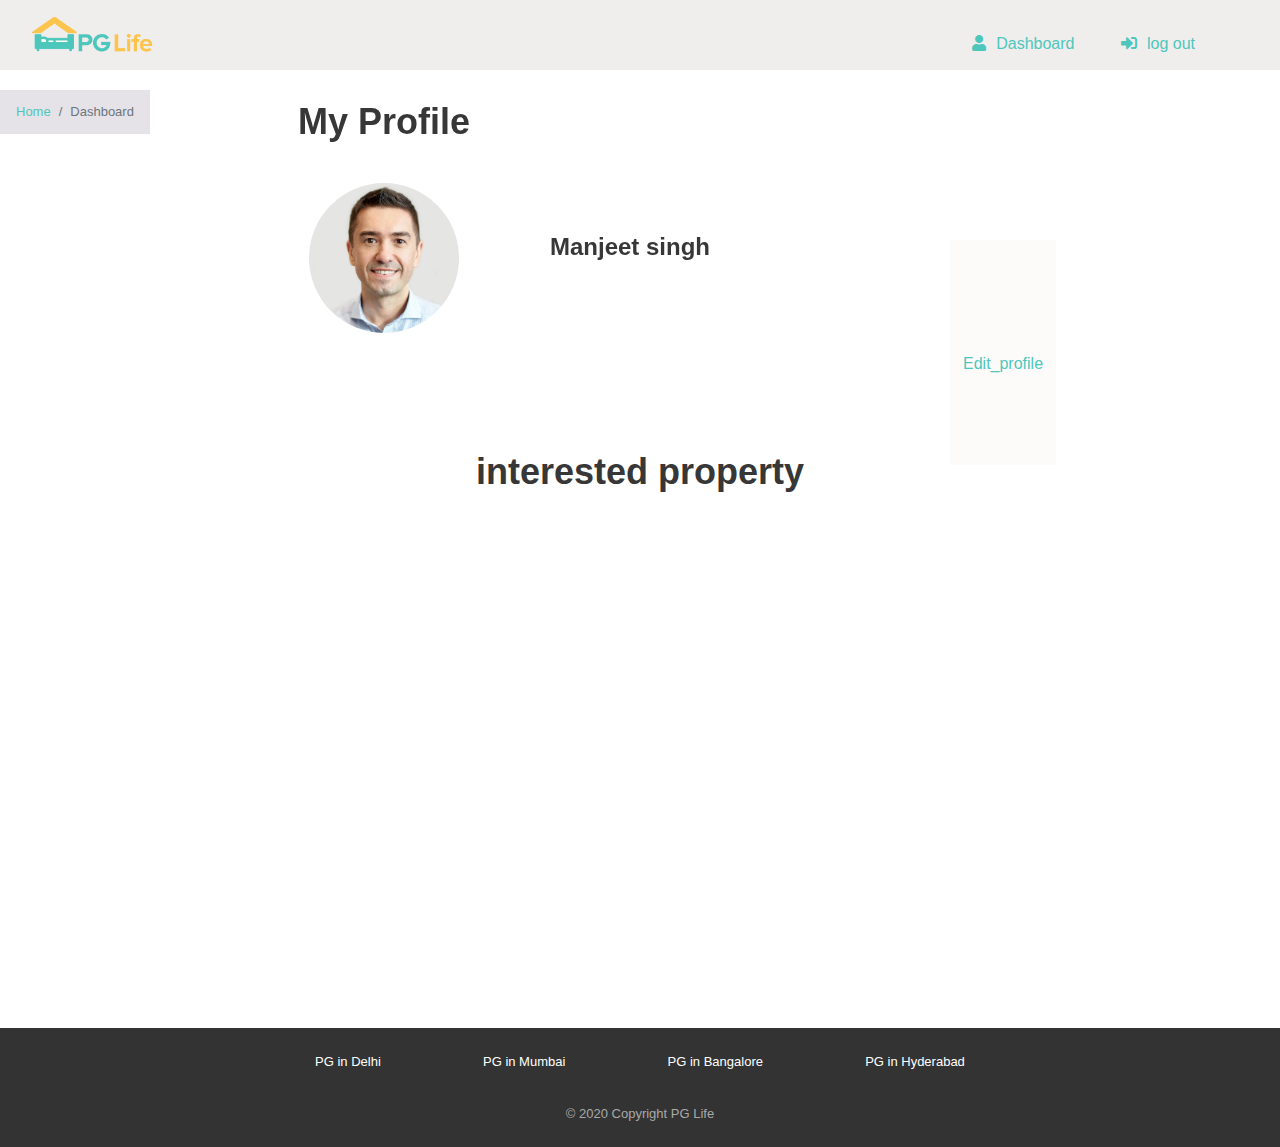
<file: dashboard.html>
<!DOCTYPE html>
<html lang="en">

<head>
    <meta charset="UTF-8">
    <meta http-equiv="X-UA-Compatible" content="IE=edge">
    <meta name="viewport" content="width=device-width, initial-scale=1.0">
    <title>html</title>
    <link href="https://use.fontawesome.com/releases/v5.11.2/css/all.css" rel="stylesheet" />

    <link rel="stylesheet" href="dashboard.html">
    <link rel="stylesheet" href="CSS/bootstrap.min.css">
    <link rel="stylesheet" href="CSS/common.css">
    <link rel="stylesheet" href="CSS/dashboard.css">
</head>

<body>
    <header>
        <div class="nav">
            <div class="btn">
                <div class="dlogo">
                    <a href=""><img src="img/logo.png" alt=""></a>
                </div>
                <div class="navicon">
                    <ul>
                        <li class="dactive"><a href="dashboard.html"><i
                                    class="fas fa-user"></i><span>Dashboard</span></a>
                        </li>
                        <li class="dactive"><a href="#"><i class=" fas fa-sign-in-alt"></i><span>log out</span></a></li>
                    </ul>
                </div>
            </div>

        </div>
    </header>
    <!-- <div class="modal-dialog modal-sm">...</div> -->

    <div class="bread">

        <ol class="breadcrumb">
            <li class="breadcrumb-item"><a href="home_page.html">Home</a></li>
            <li class="breadcrumb-item active" aria-current="page">Dashboard</li>
        </ol>
    </div>




    <section>
        <div class="profile">

            <h1>My Profile</h1>
            <img src="img/man.png" alt="">

        </div>
        <div class="content">
            <h4>Manjeet singh</h4>

        </div>
        <div class="button">
            <button type="button" class="btn btn-link">Edit_profile</button>
        </div>
    </section>

    <section>
        <div class="intproperty">
            <h1>interested property</h1>
            <div class="sp">

            </div>
        </div>
    </section>
    <div class="footer">
        <div class="page-container footer-container">
            <div class="footer-cities">
                <div class="footer-city">
                    <a href="property_list.html">PG in Delhi</a>
                </div>
                <div class="footer-city">
                    <a href="property_list.html">PG in Mumbai</a>
                </div>
                <div class="footer-city">
                    <a href="property_list.html">PG in Bangalore</a>
                </div>
                <div class="footer-city">
                    <a href="property_list.html">PG in Hyderabad</a>
                </div>
            </div>
            <div class="footer-copyright">© 2020 Copyright PG Life </div>
        </div>
    </div>

</body>

</html>
</file>
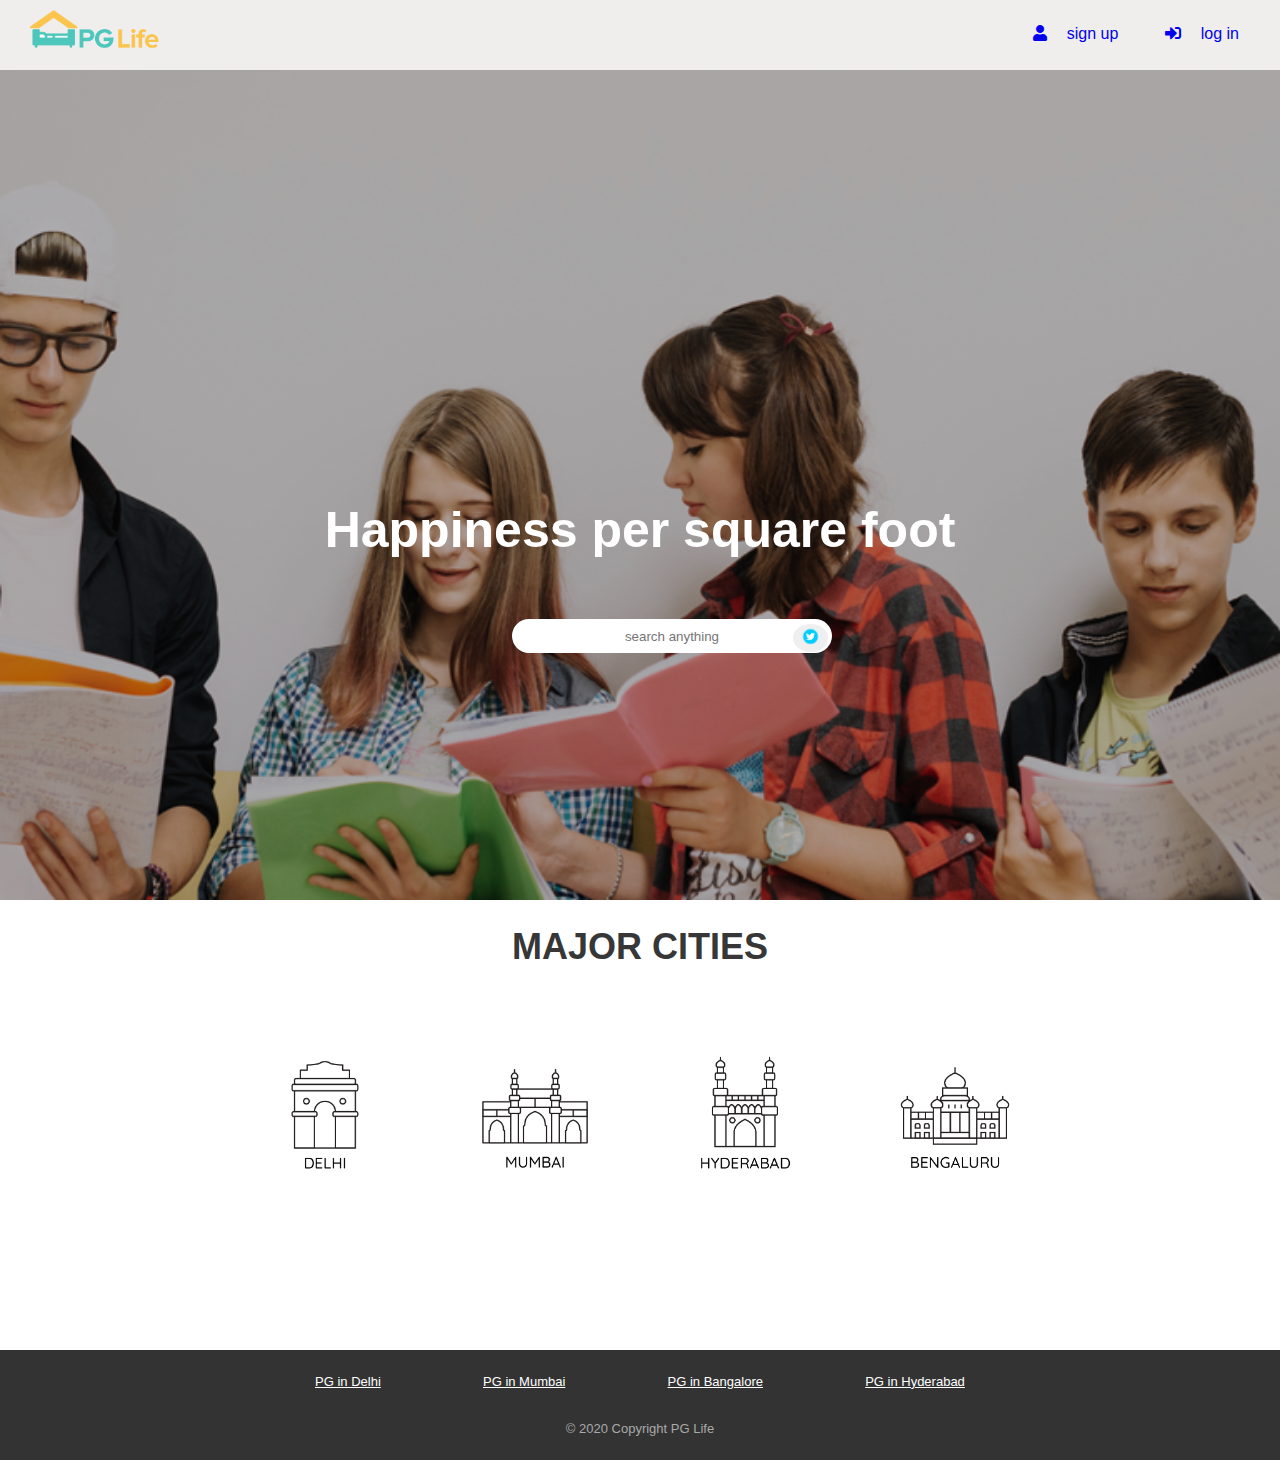
<file: home_page.html>
<!DOCTYPE html>
<html lang="en">

<head>
    <meta charset="UTF-8">
    <meta http-equiv="X-UA-Compatible" content="IE=edge">
    <meta name="viewport" content="width=device-width, initial-scale=1.0">
    <link href="https://use.fontawesome.com/releases/v5.11.2/css/all.css" rel="stylesheet" />
    <title>Home Page</title>
    <link rel="stylesheet" href="CSS/style.css">
    <link rel="stylesheet" href="property_detail.html">
    <link rel="stylesheet" href="CSS/property_detail.css">
    <link rel="stylesheet" href="CSS/common.css">
    <!-- <link rel="stylesheet" href="CSS/bootstrap.min.css"> -->
    <link rel="stylesheet" href="dashboard.html">
    <link rel="stylesheet" href="CSS/dashboard.css">


</head>

<body>
    <section class="half1">
        <header>

            <div class="main">
                <div class="nav">
                    <div class="btn">
                        <div class="logo">
                            <a href=""><img src="img/logo.png" alt=""></a>
                        </div>
                        <ul>
                            <li class="active"><a href="SIGN_IN.HTML"><i class="fas fa-user"></i><span>sign
                                        up</span></a></li>
                            <li class="a1"><a href="#"><i class=" fas fa-sign-in-alt"></i><span>log in</span></a></li>
                        </ul>
                    </div>

                </div>
                <div class="searchbar">
                    <form action="" class="search-bar">
                        <input type="text" placeholder="search anything">
                        <button type="submit">
                            <a href="https://en.wikipedia.org/wiki/Hanuman"><img src="img/twitter.png"></a>
                        </button>
                    </form>
                </div>
            </div>


            <div class="title">
                <h1>Happiness per square foot</h1>
            </div>
        </header>
    </section>
    <section>

        <div class="half">
            <h1>MAJOR CITIES</h1>
        </div>
        <div class="class2">
            <div class="delhi">
                <a href="property_detail.html"><img src="img/delhi.png" alt=""></a>

            </div>
            <div class="mumbai">
                <a href="property_detail.html"><img src="img/mumbai.png" alt=""></a>

            </div>
            <div class="Hyderabad">
                <a href="property_detail.html"><img src="img/hyderabad.png" alt=""></a>

            </div>
            <div class="bengalore">
                <a href="property_detail.html"><img src="img/bangalore.png" alt=""></a>

            </div>
        </div>
        <div class="footer">
            <div class="page-container footer-container">
                <div class="footer-cities">
                    <div class="footer-city">
                        <a href="property_list.html">PG in Delhi</a>
                    </div>
                    <div class="footer-city">
                        <a href="property_list.html">PG in Mumbai</a>
                    </div>
                    <div class="footer-city">
                        <a href="property_list.html">PG in Bangalore</a>
                    </div>
                    <div class="footer-city">
                        <a href="property_list.html">PG in Hyderabad</a>
                    </div>
                </div>
                <div class="footer-copyright">© 2020 Copyright PG Life </div>
            </div>
        </div>
    </section>

</body>

</html>
</file>
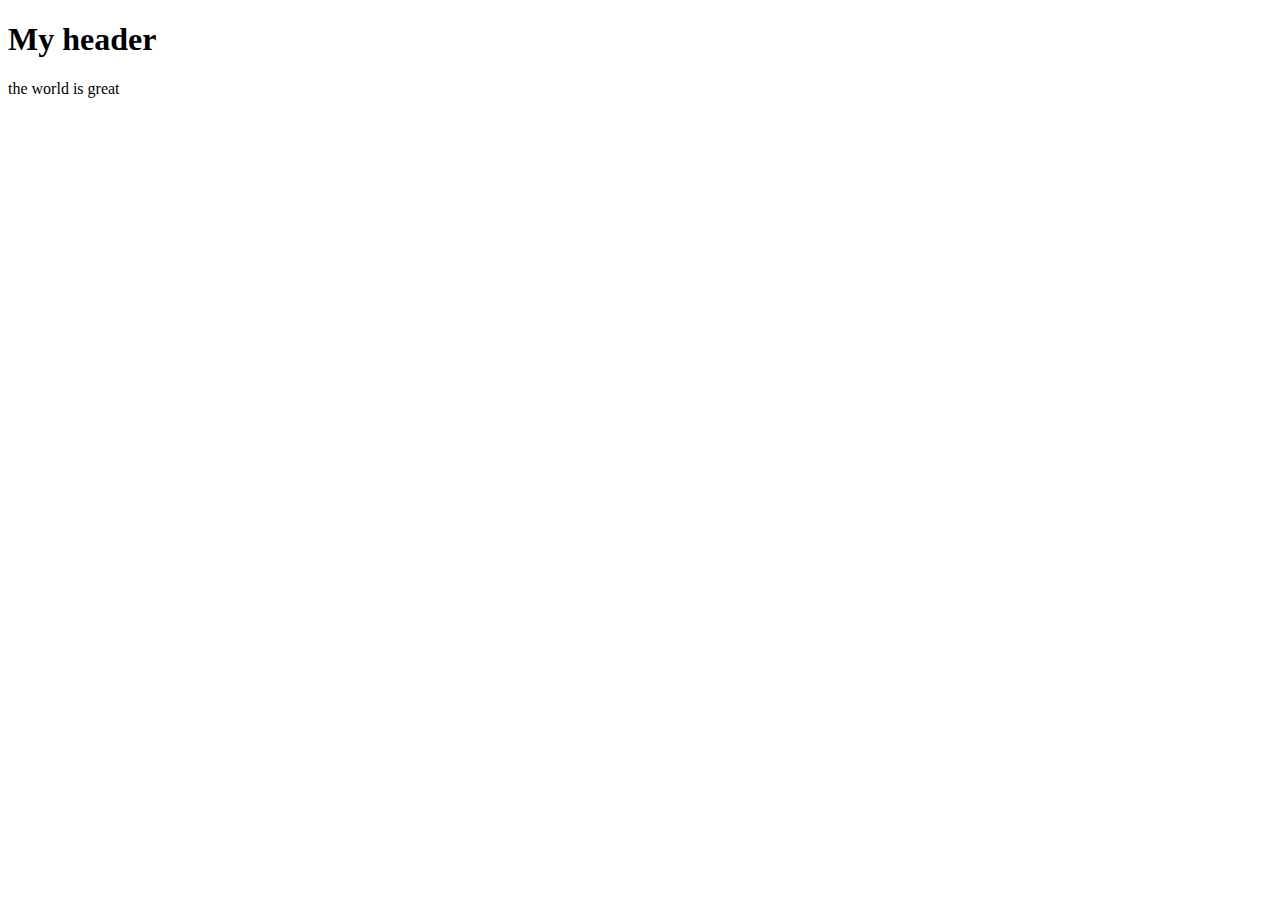
<file: sample.html>
<!DOCTYPE html>
<html lang="en">

<head>
    <meta charset="UTF-8">
    <meta http-equiv="X-UA-Compatible" content="IE=edge">
    <meta name="viewport" content="width=device-width, initial-scale=1.0">

    <title>Document</title>
</head>

<body>

    <h1>My header </h1>
    <p id="abc">the world is great
    </p>
    <script type="text/javascript" src="JS/script.js"></script>
</body>

</html>
</file>
<file: CSS/common.css>
* {
    box-sizing: border-box;
    font-family: 'Open Sans', sans-serif;
}

body {
    color: #373737;
    font-size: 16px;
    position: relative;
}

h1,
h2,
h3,
h4,
h5,
h6 {
    font-weight: 600;
}

h1 {
    font-size: 36px;
    margin-bottom: 40px;
}

@media (max-width: 768px) {
    h1 {
        font-size: 28px;
    }
}

h3 {
    font-size: 24px;
    margin-bottom: 12px;
}

h5 {
    font-size: 16px;
    margin-bottom: 10px;
}

.btn-primary,
.btn-warning,
.btn-danger {
    color: white;
    font-weight: bold;
}

.input-group .input-group-text i {
    width: 14px;
}

input[type="radio"] {
    position: relative;
    top: 1px;
}

.breadcrumb {
    background-color: #e5e3e8;
    font-size: 13px;
    border-radius: 0px;
    margin-bottom: 0px;
}

.container {
    max-width: 920px;
    padding: 0px 20px;
}

.page-container {
    max-width: 800px;
    padding: 80px 24px;
    margin: auto;
}

@media (max-width: 768px) {
    .page-container {
        padding: 64px 24px;
    }
}

.white {
    color: #ffffff;
}

#loading {
    display: none;
    background-color: #666666;
    background-image: url("../img/progress_spinner.gif");
    background-repeat: no-repeat;
    background-position: center;
    opacity: 0.4;
    position: fixed;
    top: 0px;
    right: 0px;
    width: 100%;
    height: 100%;
    z-index: 10000000;
}

/* Login Modal */
#login-modal .modal-dialog {
    width: 350px;
    margin: auto;
}

.modal-footer {
    background-color: #f4f4f4;
    justify-content: center;
}

/* Header */
.header {
    background-color: white;
    font-size: 13px;
}

.header .navbar .navbar-brand img {
    height: 40px;
}

.header .navbar .nav-item i {
    margin-right: 8px;
}

.header .nav-vl {
    border-left: 2px solid #d6d6d678;
    height: 24px;
    margin: auto 16px;
    display: block;
}

@media(max-width:768px) {
    .header .nav-vl {
        display: none;
    }
}

.header .nav-name {
    font-weight: bold;
    margin: auto 16px;
}

@media(max-width:768px) {
    .header .nav-name {
        margin: 8px 0px
    }
}

/* Footer */
.footer {
    background-color: #333333;
    font-size: 13px;
}

.footer-container {
    padding: 24px;
}

.footer-cities {
    display: flex;
    flex-wrap: wrap;
    justify-content: space-around;
}

.footer-city {
    margin-bottom: 8px;
    text-align: center;
}

@media(max-width:768px) {
    .footer-city {
        width: 100%;
    }
}

.footer-city a {
    color: #ffffff;
}

.footer-copyright {
    color: #a9a9a9;
    text-align: center;
    padding-top: 24px;
}
</file>
<file: CSS/dashboard.css>
* {
    border: 0;
    padding: 0;
    margin: 0;
    box-sizing: border-box;
    font-family: sans-serif;
}

.nav {
    z-index: 1000;
    margin-top: 0;
    position: fixed;

    background-color: rgb(240, 237, 237);
    height: 70px;
    width: 100%;
}

.dlogo img {
    float: left;
    width: 150px;
    height: auto;
    padding-left: 10px;
}

.footer {
    position: sticky bottom;
    margin-top: 10%;
    display: flex;
    text-align: center;
    justify-content: center;
    display: block;

}

ul {
    margin-top: 25px;
    float: right;
    list-style-type: none;
}

.btn li span {
    padding-left: 10px;
}


ul li {
    display: inline-block;
}

ul li a {
    border: 1px solid transparent;
    padding: 5px 20px;
    text-decoration: none;
    transition: 0.6s;
}

.profile {
    position: relative;
    top: 100px;
    text-align: center;
    padding-right: 40%;
}

.content {
    position: relative;
    float: left;
    left: 550px;
    font-weight: lighter;
}

.button {
    position: absolute;
    left: 950px;
    top: 240px;
    /* font-size: xx-small; */
    background-color: rgb(253, 250, 250);
    /* text-shadow: 1px;
     */
    font-size: 150px;
}


.profile img {
    height: 150px;
    border-radius: 100%;
}

.intproperty {
    text-align: center;
}

section {
    height: 50vh;
}

.navicon ul {
    position: absolute;
    right: 5%;
}

.bread {
    /* position: absolute; */
    position: fixed;
    /* margin-top: 20px; */
    padding-top: 90px;
    /* top: 10px;
    right: 100px; */
}
</file>
<file: CSS/style.css>
* {
    margin: 0;
    padding: 0;
    font-family: CENTURY GOTHIC;
}

header {
    background-image: linear-gradient(rgba(0, 0, 0, 0.3), rgba(0, 0, 0, 0.3)), url(../img/bg.png);
    background-size: cover;
    background-position: center;

    height: 100vh;

}

.half1 {
    /* width: 50%; */
    height: 50%;
}

ul {
    margin-top: 25px;
    float: right;
    list-style-type: none;
}

ul li {
    display: inline-block;
}

ul li a {
    border: 1px solid transparent;
    padding: 5px 20px;
    text-decoration: none;
    transition: 0.6s;
}

ul li a:hover {
    background-color: rgb(0, 255, 255);
}

ul li.a1 {
    size: 10%;
}

ul li.a2 {
    size: 10%;
}


input[type="text"] {
    text-align: center;
    height: 25px;
    padding: 17px;
    outline: none;
    width: 320px;
    border-radius: 20px;
    /* margin-left: -80%; */
    /* margin-right: 20%; */
    /* background-color: rgb(255, 255, 255); */
    /* border: 1px solid grey; */

}

/* .searchbar {
    align-items: center;
    display: ;
} */

.searchbar {
    position: absolute;
    top: 45%;
    left: 40%;
    display: flex;
    border-radius: 20px;
    /* background-color: white;
    border: solid 2px grey; */
    /* flex-direction: column;
    justify-content: center;
    align-items: center; */
    /* width: auto; */

}

.search-bar button img {
    /* border-radius: 50%; */
    width: 25px;

}

.search-bar button {
    position: absolute;
    right: 4px;
    top: 5px;
    border: transparent;
    border-radius: 100%;
    width: 35px;
    /* padding: auto; */
    cursor: pointer;
}


.logo img {
    float: left;
    width: 150px;
    height: auto;
}

.main {
    /* max-width: 1400px; */
    margin: auto;
    /* width: 50%; */
}

/* ul li.active a {
    background-color: rgb(130, 205, 233);
} */

.nav {
    z-index: 1000;
    position: sticky top;
    position: fixed;
    max-width: 1600px;
    background-color: white;
    height: 70px;
    width: 100%;
}

.bread {
    /* position: absolute; */
    top: 50px;
    /* height: 20px; */
    width: 100%;
    background-color: aliceblue;
    text-align: left;
}

/* .bread li {
    text-decoration: none;
    font-style: normal;
    font-family: sans-serif;
} */
.home a {
    text-decoration: none;
    font-family: sans-serif;
    /* display: flex; */
    text-align: left;
}

.title {
    position: absolute;
    top: 40%;
    left: 50%;
    transform: translate(-50%, -50%);
}

.title h1 {
    color: white;
    font-size: 50px;
}

.btn {
    margin-right: 20px;
    margin-left: 20px;

}

ul li span {
    margin-left: 10px;
}

section {
    height: 50vh;
}

.half {
    text-align: center;
    margin: 2%;
    font-size: larger;
    font-family: 'Courier New', Courier, monospace;
}

.class2 {
    display: flex;
    flex-direction: row;
    justify-content: center;
    align-items: center;
}



.class2 div img {
    margin: 20px;
    padding: 10px;
    width: 150px;
    height: 150px;
    margin: 30px;
}



.sericon {
    margin: 10px;
    background-color: blue;
    /* display: flex; */
}

.class2 :hover {
    /* clip-path: circle(); */

    border-radius: 100%;
    background-color: aquamarine;
}

.model {
    background-color: aquamarine;
}
</file>
<file: CSS/property_detail.css>
.carousel img {
    height: 300px;
    object-fit: cover;
}

.property-summary {
    padding: 24px;
}

.property-amenities,
.property-rating {
    background-color: #fcfaf7;
}

.star-container i {
    color: #EA322E;
    font-size: 12px;
    margin-right: 6px;
}

.interested-container {
    text-align: center;
    padding-right: 42px;
}

@media (max-width: 768px) {
    .interested-container {
        padding-right: 0px;
    }
}

.interested-container i {
    color: #EA322E;
    font-size: 20px;
    cursor: pointer;
}

.interested-text {
    font-size: 10px;
}

.detail-container {
    padding-bottom: 10px;
}

.property-name {
    font-size: 36px;
    font-weight: 600;
}

@media (max-width: 768px) {
    .property-name {
        font-size: 24px;
    }
}

.property-address {
    color: #6f6f6f;
    font-size: 16px;
    padding-bottom: 5px;
}

.property-gender img {
    width: 40px;
}

.rent-container {
    display: flex;
    align-items: center;
}

.rent {
    font-size: 24px;
    font-weight: bold;
    padding-right: 10px;
}

@media (max-width: 768px) {
    .rent {
        font-size: 18px;
    }
}

.rent-unit {
    color: #6f6f6f;
    font-size: 12px;
}

.button-container .btn {
    font-size: 14px;
    border-radius: 0px;
    width: 140px;
    float: right;
}

@media (max-width: 768px) {
    .property-amenities .row>div {
        padding-bottom: 24px;
    }
}

.amenity-container {
    margin: 8px 0px;
}

.amenity-container img {
    height: 20px;
    margin-top: -4px;
    margin-right: 4px;
}

.rating-criteria {
    margin: 28px 0px;
}

.rating-criteria-icon {
    width: 14px;
}

.rating-criteria-text {
    margin-left: 8px;
}

.rating-criteria-star-container {
    margin-top: -2px;
}

.rating-criteria-star-container i {
    color: #66C2BD;
    font-size: 12px;
}

.rating-circle {
    background-color: #66C2BD;
    color: white;
    text-align: center;
    height: 160px;
    width: 160px;
    border-radius: 50%;
    padding-top: 32px;
    margin: auto;
}

.total-rating {
    font-size: 40px;
}

.rating-circle-star-container {
    font-size: 12px;
}

.testimonial-block {
    background-color: #fcfaf7;
    padding: 0px 160px 24px;
    margin-top: 80px;
}

@media (max-width: 768px) {
    .testimonial-block {
        padding: 0px 24px 24px;
    }
}

.testimonial-image-container {
    text-align: center;
}

.testimonial-img {
    width: 100px;
    border-radius: 50%;
    position: relative;
    top: -40px;
}

.testimonial-text {
    color: #777777;
    text-align: center;
    position: relative;
}

.testimonial-text i {
    font-size: 20px;
    position: absolute;
    left: 0px;
    top: 0px;
}

.testimonial-text p {
    text-indent: 20px;
}

.testimonial-name {
    color: #2F2E2E;
    text-align: right;
    font-weight: bold;
    margin-top: 12px;
}
</file>
